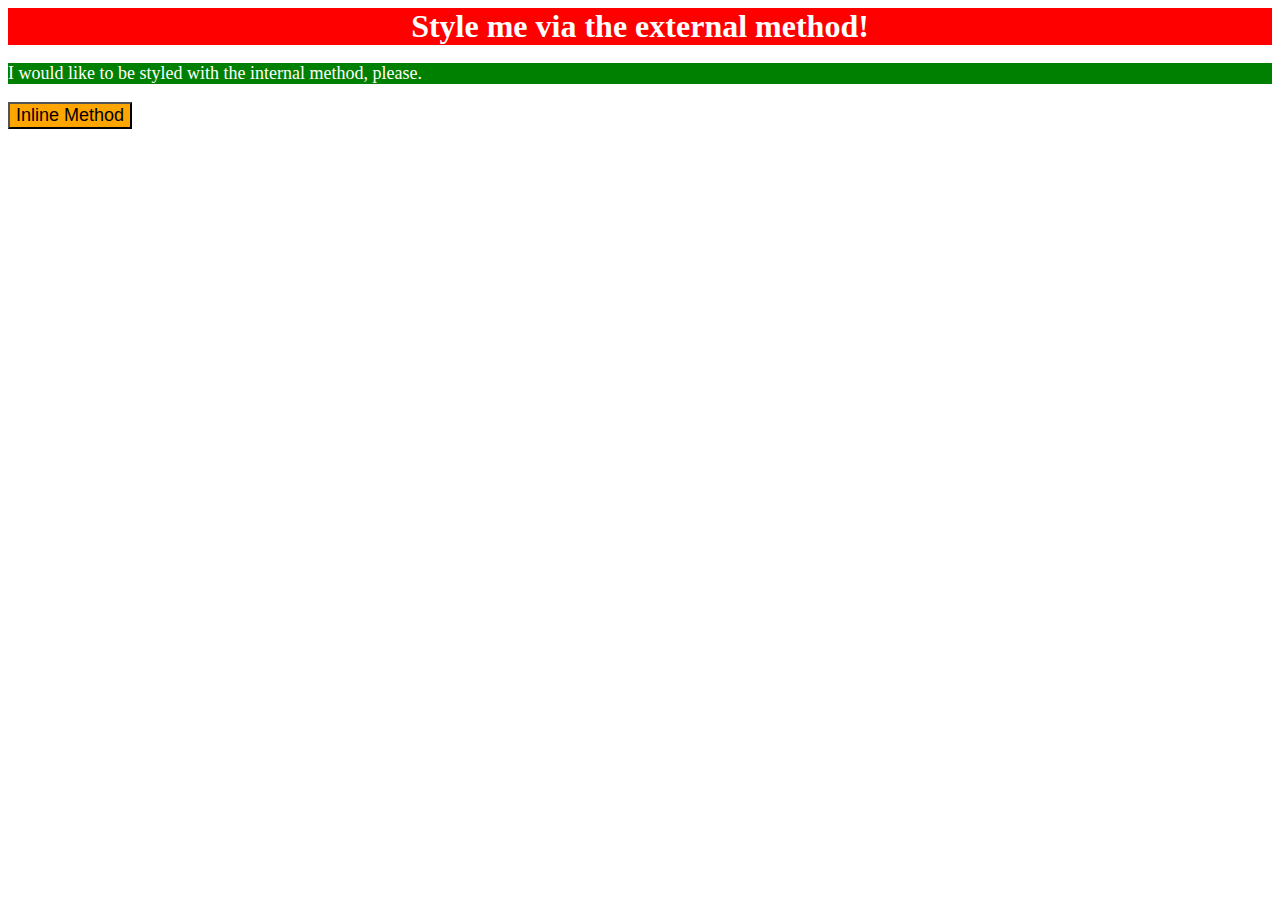
<file: foundations/intro-to-css/01-css-methods/index.html>
<!DOCTYPE html>
<html lang="en">
  <head>
    <meta charset="UTF-8">
    <meta http-equiv="X-UA-Compatible" content="IE=edge">
    <meta name="viewport" content="width=device-width, initial-scale=1.0">
    <title>Methods for Adding CSS</title>
    <link rel="stylesheet" href="ext.css">
    <style>
      p{
        background-color: green; color: white; font-size: 18px;
      }
    </style>
  </head>
  <body>
    <div>Style me via the external method!</div>
    <p>I would like to be styled with the internal method, please.</p>
    <button style="background-color: orange; font-size: 18px;">Inline Method</button>
  </body>
</html>
</file>
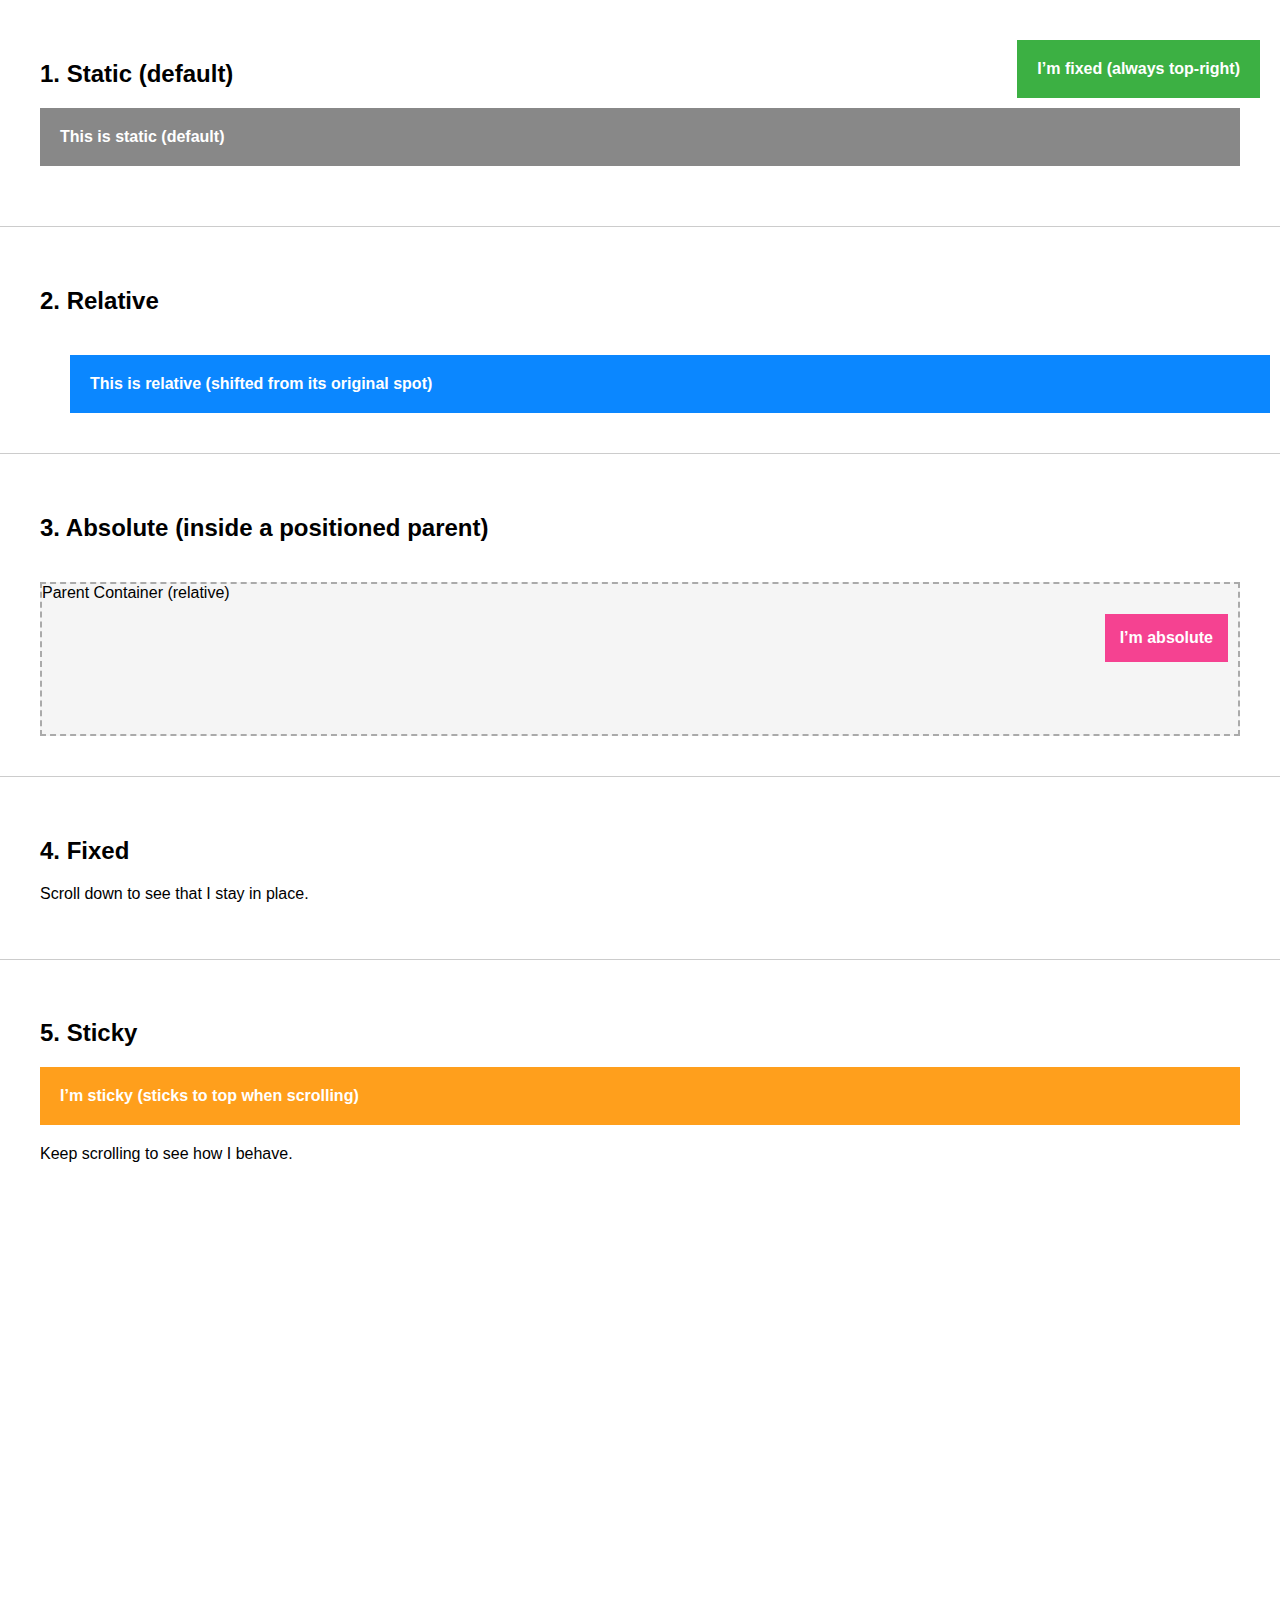
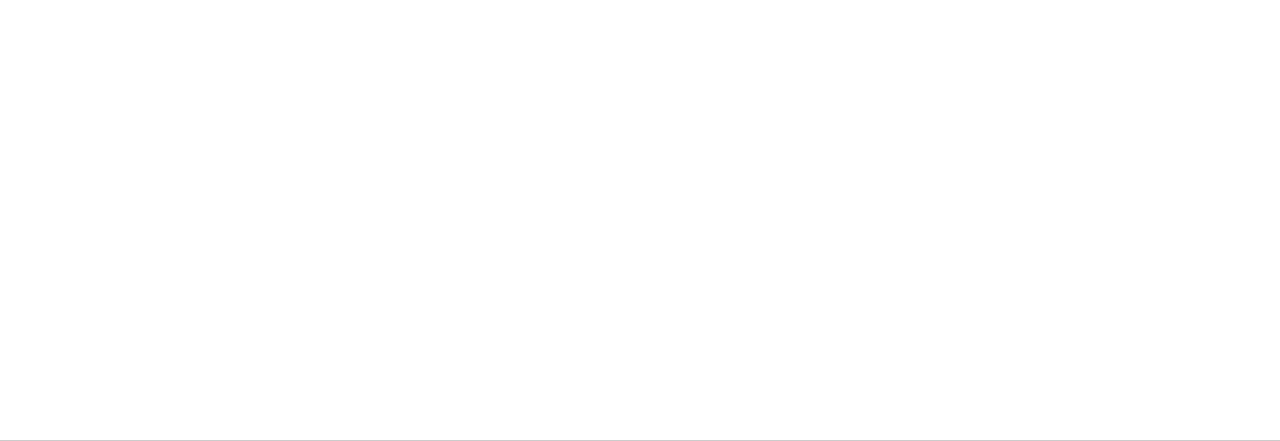
<file: cssposition.html>
<!DOCTYPE html>
<html lang="en">
<head>
  <meta charset="UTF-8">
  <title>CSS Position Demo</title>
  <style>
    body {
      font-family: sans-serif;
      margin: 0;
      padding: 0;
    }

    .section {
      padding: 40px;
      border-bottom: 1px solid #ccc;
    }

    .demo-box {
      padding: 20px;
      color: white;
      font-weight: bold;
      margin: 20px 0;
    }

    /* Static - Default behavior */
    .static-box {
      background-color: #888;
      position: static; /* actually unnecessary since it's default */
    }

    /* Relative */
    .relative-box {
      background-color: #0b87ff;
      position: relative;
      top: 20px;  /* moves 20px down */
      left: 30px; /* moves 30px right */
    }

    /* Absolute */
    .absolute-wrapper {
      position: relative; /* anchor for absolute child */
      height: 150px;
      background-color: #f5f5f5;
      border: 2px dashed #aaa;
      margin-top: 40px;
    }

    .absolute-box {
      position: absolute;
      top: 10px;
      right: 10px;
      background-color: #f54291;
      padding: 15px;
    }

    /* Fixed */
    .fixed-box {
      position: fixed;
      top: 20px;
      right: 20px;
      background-color: #3cb043;
      z-index: 1000;
    }

    /* Sticky */
    .sticky-box {
      position: sticky;
      top: 0;
      background-color: #ff9f1c;
    }

    .spacer {
      height: 1000px; /* to force scroll */
    }
  </style>
</head>
<body>

  <div class="section">
    <h2>1. Static (default)</h2>
    <div class="demo-box static-box">This is <strong>static</strong> (default)</div>
  </div>

  <div class="section">
    <h2>2. Relative</h2>
    <div class="demo-box relative-box">This is <strong>relative</strong> (shifted from its original spot)</div>
  </div>

  <div class="section">
    <h2>3. Absolute (inside a positioned parent)</h2>
    <div class="absolute-wrapper">
      Parent Container (relative)
      <div class="demo-box absolute-box">I’m <strong>absolute</strong></div>
    </div>
  </div>

  <div class="section">
    <h2>4. Fixed</h2>
    <div class="demo-box fixed-box">I’m <strong>fixed</strong> (always top-right)</div>
    <p>Scroll down to see that I stay in place.</p>
  </div>

  <div class="section spacer">
    <h2>5. Sticky</h2>
    <div class="demo-box sticky-box">I’m <strong>sticky</strong> (sticks to top when scrolling)</div>
    <p>Keep scrolling to see how I behave.</p>
  </div>

</body>
</html>
</file>
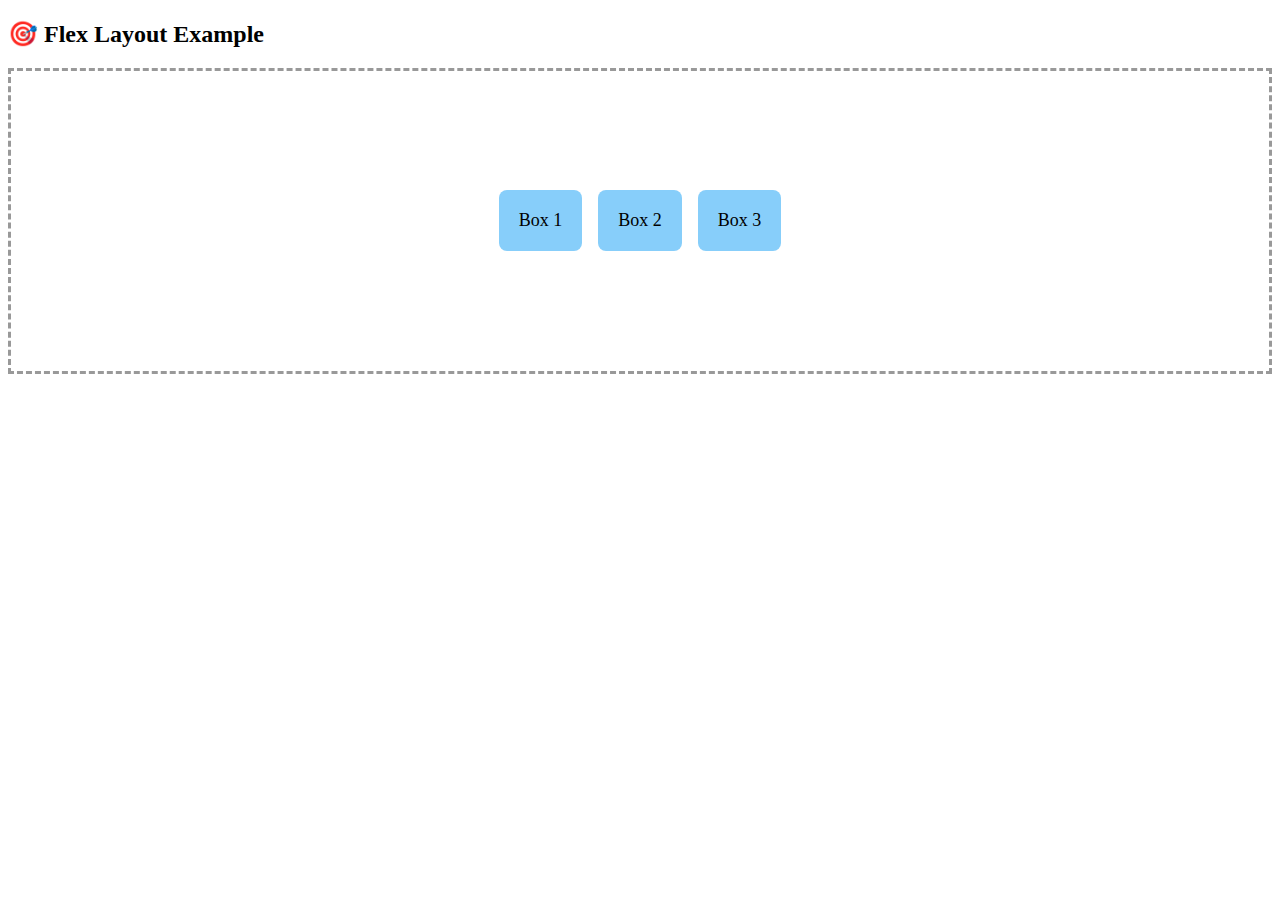
<file: flexalignment.html>
<!DOCTYPE html>
<html lang="en">
<head>
  <meta charset="UTF-8">
  <title>Flex Layout Magic</title>
  <style>
    .container {
      display: flex;
      justify-content: center; /* Try: space-between, space-around, space-evenly */
      align-items: center;     /* Try: flex-start, flex-end, center, stretch */
      height: 300px;
      border: 3px dashed #999;
      gap: 16px;
    }

    .item {
      background-color: lightskyblue;
      padding: 20px;
      font-size: 18px;
      border-radius: 8px;
      /* no flex: 1 here, so size stays natural */
    }
  </style>
</head>
<body>

  <h2>🎯 Flex Layout Example</h2>
  <div class="container">
    <div class="item">Box 1</div>
    <div class="item">Box 2</div>
    <div class="item">Box 3</div>
  </div>

</body>
</html>
</file>
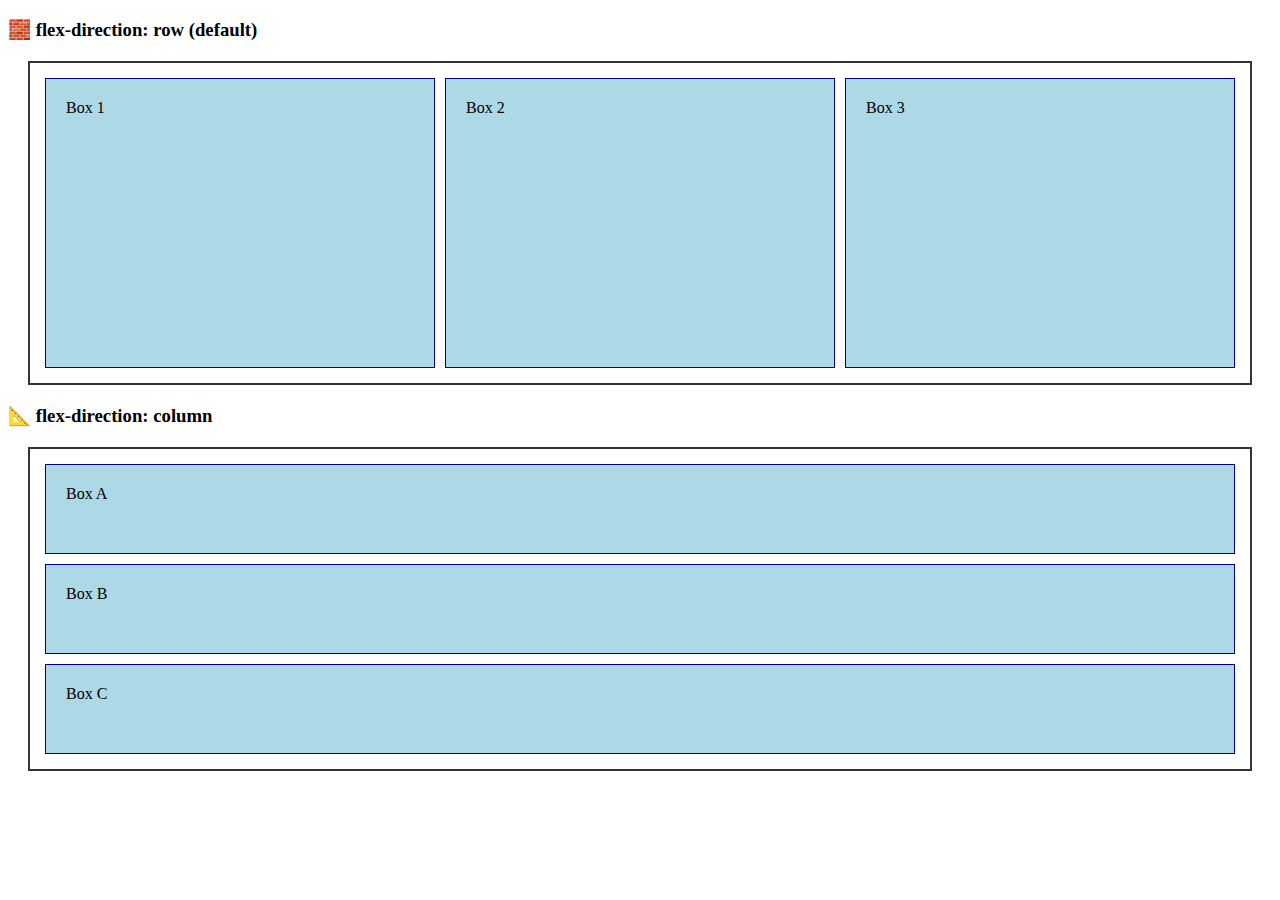
<file: flexaxes.html>
<!DOCTYPE html>
<html>
<head>
  <style>
    .container {
      display: flex;
      border: 2px solid #333;
      margin: 20px;
      padding: 10px;
      height: 300px; /* required for column example to work well */
    }

    .row-direction {
      flex-direction: row;
    }

    .column-direction {
      flex-direction: column;
    }

    .box {
      background-color: lightblue;
      border: 1px solid navy;
      padding: 20px;
      margin: 5px;
      flex: 1 1 auto ; /* try changing to just 'flex: 1' and observe what breaks */
    }
  </style>
</head>
<body>

  <h3>🧱 flex-direction: row (default)</h3>
  <div class="container row-direction">
    <div class="box">Box 1</div>
    <div class="box">Box 2</div>
    <div class="box">Box 3</div>
  </div>

  <h3>📐 flex-direction: column</h3>
  <div class="container column-direction">
    <div class="box">Box A</div>
    <div class="box">Box B</div>
    <div class="box">Box C</div>
  </div>

</body>
</html>
</file>
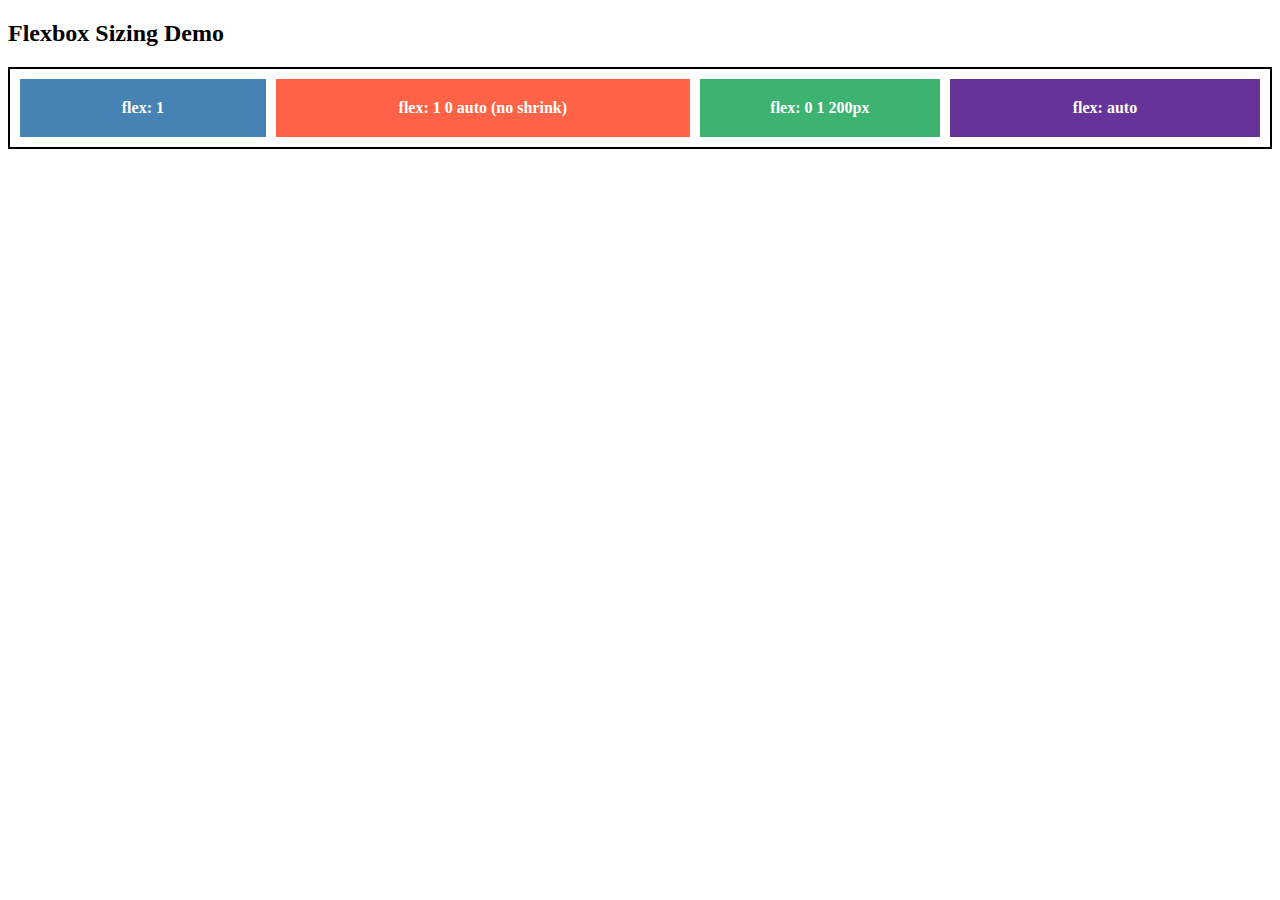
<file: flexgrowshrink.html>
<!DOCTYPE html>
<html lang="en">
<head>
  <meta charset="UTF-8">
  <title>Flex Grow / Shrink / Basis</title>
  <style>
    .container {
      display: flex;
      border: 2px solid black;
      padding: 10px;
      gap: 10px;
    }

    .box {
      color: white;
      text-align: center;
      padding: 20px;
      font-weight: bold;
    }

    .grow-box {
      background: steelblue;
      flex: 1; /* grow equally */
    }

    .shrink-box {
      background: tomato;
      flex: 1 0 auto; /* grow, don’t shrink, use content size */
      white-space: nowrap; /* avoid text wrapping */
    }

    .basis-box {
      background: mediumseagreen;
      flex: 0 1 200px; /* don’t grow, can shrink, basis is 200px */
    }

    .auto-box {
      background: rebeccapurple;
      flex: auto; /* flex: 1 1 auto */
    }
  </style>
</head>
<body>

  <h2>Flexbox Sizing Demo</h2>

  <div class="container">
    <div class="box grow-box">flex: 1</div>
    <div class="box shrink-box">flex: 1 0 auto (no shrink)</div>
    <div class="box basis-box">flex: 0 1 200px</div>
    <div class="box auto-box">flex: auto</div>
  </div>

</body>
</html>
</file>
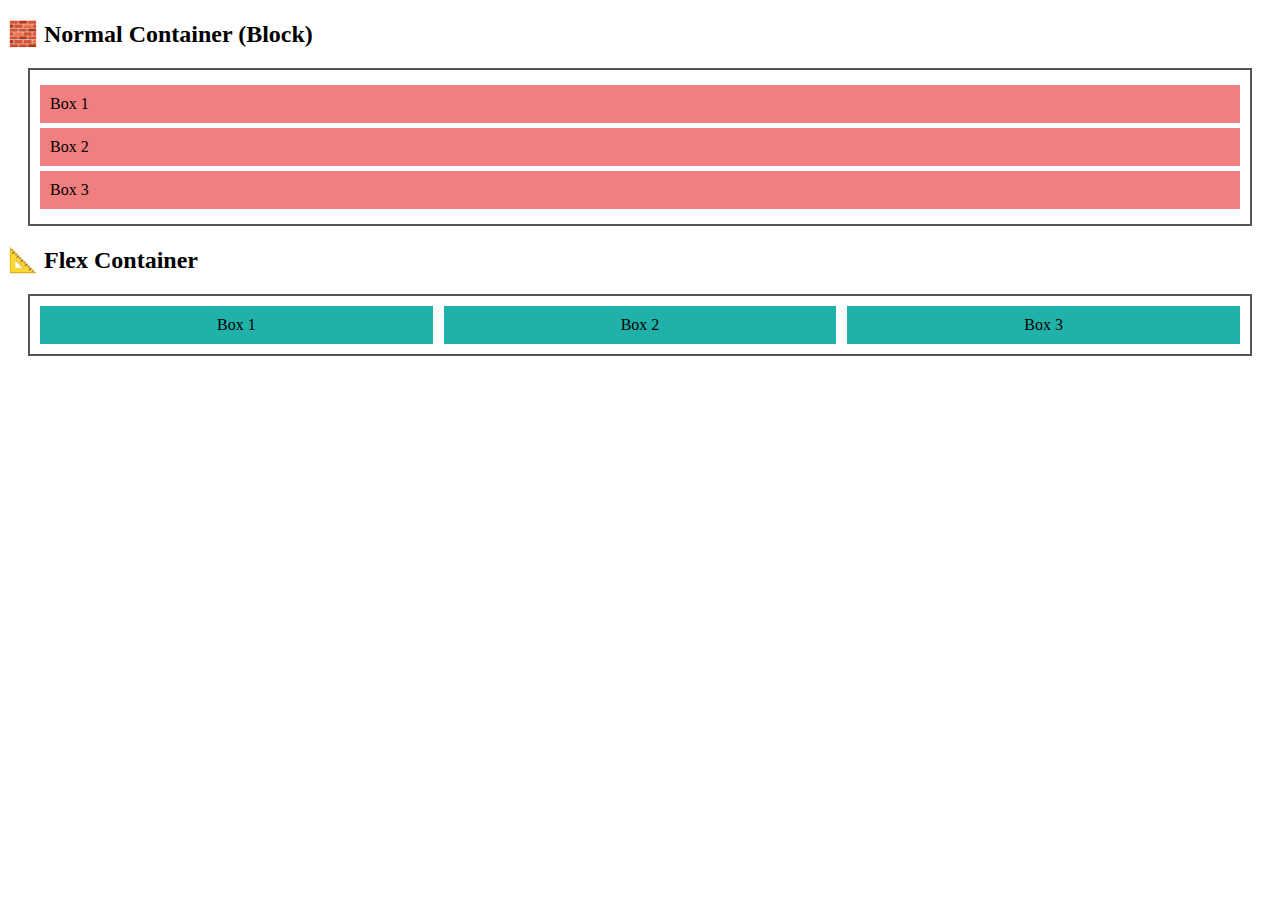
<file: prac.html>
<!DOCTYPE html>
<html lang="en">

<head>
    <meta charset="UTF-8">
    <title>Normal vs Flexbox</title>
    <style>
        .container {
            border: 2px solid #555;
            margin: 20px;
            padding: 10px;
        }

        .normal-container .box {
            display: block;
            /* default behavior */
            background-color: lightcoral;
            margin: 5px 0;
            padding: 10px;
        }

        .flex-container {
            display: flex;
            /*You apply display: flex to the parent (the container), so that its direct children (the .box elements) become flex items and are arranged using flex rules.*/
            gap: 11px;
            /* space between flex items */
        }

        .flex-container .box {
            background-color: lightseagreen;
            padding: 10px;
            flex: 1;
            /* items grow to fill the container equally */
            text-align: center;

        }
    </style>
</head>

<body>

    <h2>🧱 Normal Container (Block)</h2>
    <div class="container normal-container"> <!-- THIS DIV HAS 2 CLASSES - container and normal-container -->
        <div class="box">Box 1</div>
        <div class="box">Box 2</div>
        <div class="box">Box 3</div>
    </div>

    <h2>📐 Flex Container</h2>
    <div class="container flex-container">
        <div class="box">Box 1</div>
        <div class="box">Box 2</div>
        <div class="box">Box 3</div>
    </div>

</body>

</html>
</file>
<file: foundations/intro-to-css/01-css-methods/ext.css>
div{
   background-color: red;
   color: white;
   font-size: 32px;
   font-weight: bold;
   text-align: center;
 }
</file>
